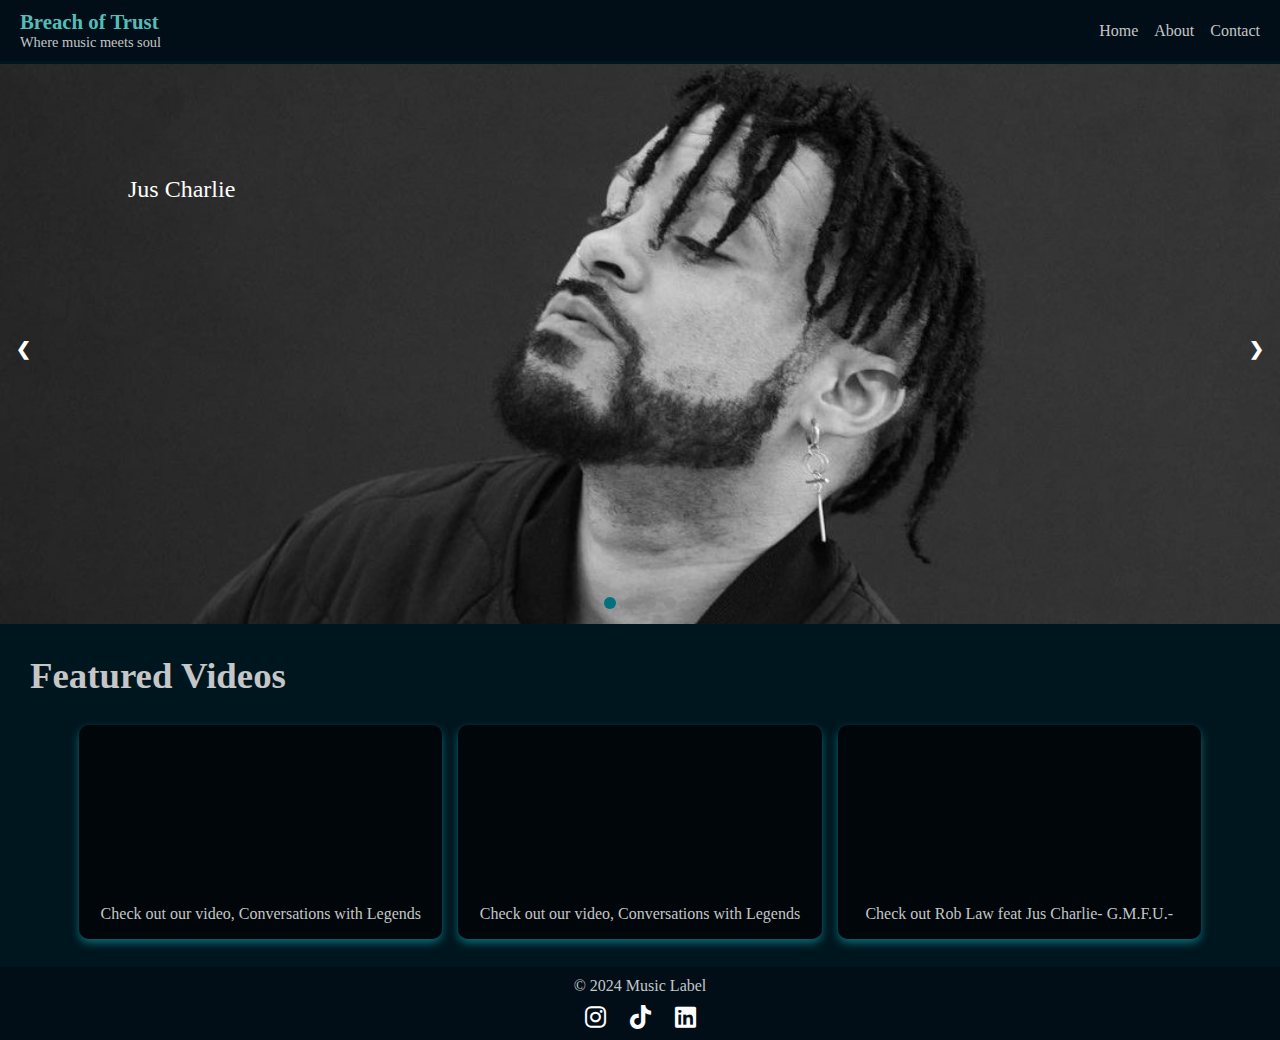
<file: index.html>
<!DOCTYPE html>
<html lang="en">
<head>
    <!-- Google tag (gtag.js) -->
<script async src="https://www.googletagmanager.com/gtag/js?id=G-582X00GKW4"></script>
<script>
  window.dataLayer = window.dataLayer || [];
  function gtag(){dataLayer.push(arguments);}
  gtag('js', new Date());

  gtag('config', 'G-582X00GKW4');
</script>
    <meta charset="UTF-8">
    <meta name="viewport" content="width=device-width, initial-scale=1.0">
    <title>Music Label - Home</title>
    <link rel="stylesheet" href="styles.css">
    <link rel="stylesheet" href="https://cdnjs.cloudflare.com/ajax/libs/font-awesome/6.1.1/css/all.min.css" integrity="sha512-KyZXEAg3QhqLMpG8r+Knujsl5+Gd5Gm2RW7f5e1F2nE2xYKD4G4Foz4A4lTp5PylVR6d/g3CmbVrFdlcp4Ol7Q==" crossorigin="anonymous" referrerpolicy="no-referrer" />
    <link href="fontawesome-free-6.5.2-web/fontawesome-free-6.5.2-web/css/fontawesome.css" rel="stylesheet" />
    <link href="fontawesome-free-6.5.2-web/fontawesome-free-6.5.2-web/css/brands.css" rel="stylesheet" />
    <link href="fontawesome-free-6.5.2-web/fontawesome-free-6.5.2-web/css/solid.css"rel="stylesheet" />
</head>
<body>

  <!--Solid Picture background-->  
   <!-- <img id="background-image" src="Dark-blue-Abstract.jpg" style="display:none;" alt="Background">
-->
    
<!-- Background Video remove comment to to play video back ground -->

      <!--  <video autoplay muted loop id="background-video">
            <source src="dark-wavy.mp4" type="video/mp4">
            Your browser does not support the video tag.
        </video> 
        --> 
        
        <nav>
            <div class="tagline-container">
                <h1>Breach of Trust</h1>
                <p>Where music meets soul</p>
            </div>
            <div class="nav-links">
                <a href="index.html">Home</a>
                <a href="about.html">About</a>
                <a href="contact.html">Contact</a>
            </div>
        </nav>
        <main>
            <div class="slideshow-container">
                <div class="mySlides fade">
                <a href="https://iamjuscharlie.com/">
                    <img src="charlie-instaCC.jpg" alt="Charles">
                </a>
                    <div class="slide-text">Jus Charlie</div>
                </div>
                <div class="mySlides fade">
                    <img src="charlie-insta2CC.jpg" alt="Charles">
                    <div class="slide-text">Jus Charlie</div>
                </div>
                <div class="mySlides fade">
                    <img src="charlie-instaCC.jpg" alt="Charles">
                    <div class="slide-text">Jus Charlie</div>
                </div>
                <div class="mySlides fade">
                    <img src="charlie-insta2CC.jpg" alt="Charles Duckworth">
                    <div class="slide-text">Jus Charlie</div>
                </div>
                <a class="prev" onclick="plusSlides(-1)">&#10094;</a>
                <a class="next" onclick="plusSlides(1)">&#10095;</a>
          
                <div class="dot-container">
                    <span class="dot" onclick="currentSlide(1)"></span>
                    <span class="dot" onclick="currentSlide(2)"></span>
                    <span class="dot" onclick="currentSlide(3)"></span>
                    <span class="dot" onclick="currentSlide(4)"></span>
                </div>
            </div>
           
            <div class="Featured">
                <p>Featured Videos</p>
            </div>
            
            <div class="video-container">
                <div class="video-box">
                    <iframe src="https://www.youtube.com/embed/qKKCGlbza5c?si=zJz3YPa00TJU2b2q" title="YouTube video player" frameborder="0" allow="accelerometer; autoplay; clipboard-write; encrypted-media; gyroscope; picture-in-picture; web-share" allowfullscreen></iframe>
                    <div class="video-description">
                        <p>Check out our video, Conversations with Legends</p>
                    </div>
                </div>
                <div class="video-box">
                    <iframe src="https://www.youtube.com/embed/qKKCGlbza5c?si=zJz3YPa00TJU2b2q" title="YouTube video player" frameborder="0" allow="accelerometer; autoplay; clipboard-write; encrypted-media; gyroscope; picture-in-picture; web-share" allowfullscreen></iframe>
                    <div class="video-description">
                        <p>Check out our video, Conversations with Legends</p>
                    </div>
                </div>
                <div class="video-box">
                    <iframe  src="https://www.youtube.com/embed/EAmNbZuCEag?si=1QzEjO1LTtlxtdz8" title="YouTube video player" frameborder="0" allow="accelerometer; autoplay; clipboard-write; encrypted-media; gyroscope; picture-in-picture; web-share" referrerpolicy="strict-origin-when-cross-origin" allowfullscreen></iframe>
                    <div class="video-description">
                        <p>Check out Rob Law feat Jus Charlie- G.M.F.U.-</p>
                    </div>
                </div>
            </div>
        </main>
    </div>
    <footer>
        <p>&copy; 2024 Music Label</p>
        <div class="social-icons">
            <a href="https://www.instagram.com/breachoftrust.ent/" target="_blank" class="fab fa-instagram" aria-hidden="true"></a>
            <a href="https://www.tiktok.com/@breachoftrust.ent?is_from_webapp=1&sender_device=pc" target="_blank" class="fab fa-tiktok" aria-hidden="true"></a>
            <a href="https://www.linkedin.com/company/breachoftrust/" target="_blank" class="fab fa-linkedin" aria-hidden="true"></a>
        </div>
    </footer>
    
    <script src="scripts.js"></script>
</body>
</html>
</file>
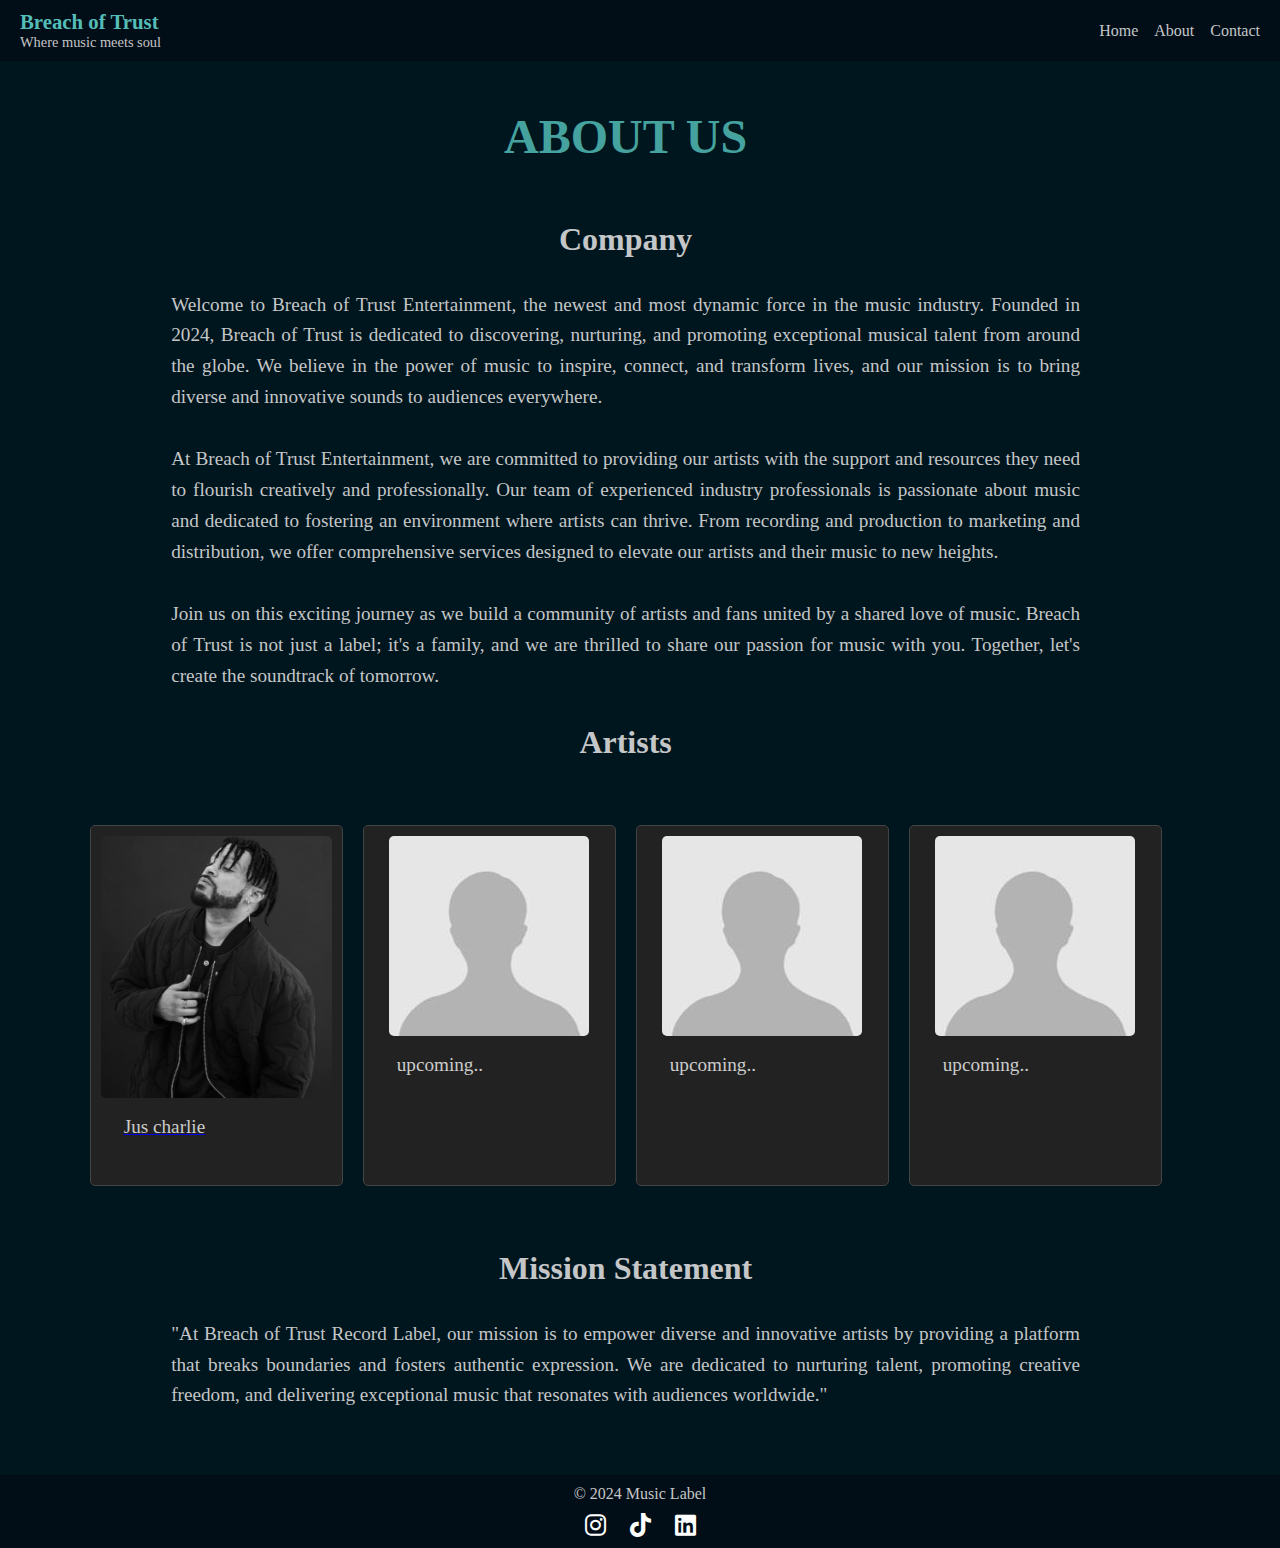
<file: about.html>
<!DOCTYPE html>
<html lang="en">
<head>
    <!-- Google tag (gtag.js) -->
<script async src="https://www.googletagmanager.com/gtag/js?id=G-582X00GKW4"></script>
<script>
  window.dataLayer = window.dataLayer || [];
  function gtag(){dataLayer.push(arguments);}
  gtag('js', new Date());

  gtag('config', 'G-582X00GKW4');
</script>
    <meta charset="UTF-8">
    <meta name="viewport" content="width=device-width, initial-scale=1.0">
    <title>Music Label - About</title>
    <link rel="stylesheet" href="styles.css">
    <link rel="stylesheet" href="https://cdnjs.cloudflare.com/ajax/libs/font-awesome/6.1.1/css/all.min.css" integrity="sha512-KyZXEAg3QhqLMpG8r+Knujsl5+Gd5Gm2RW7f5e1F2nE2xYKD4G4Foz4A4lTp5PylVR6d/g3CmbVrFdlcp4Ol7Q==" crossorigin="anonymous" referrerpolicy="no-referrer" />
    <link href="fontawesome-free-6.5.2-web/fontawesome-free-6.5.2-web/css/fontawesome.css" rel="stylesheet" />
    <link href="fontawesome-free-6.5.2-web/fontawesome-free-6.5.2-web/css/brands.css" rel="stylesheet" />
    <link href="fontawesome-free-6.5.2-web/fontawesome-free-6.5.2-web/css/solid.css" rel="stylesheet" />
</head>
<body>
    <nav>
        <div class="tagline-container">
            <h1>Breach of Trust</h1>
            <p>Where music meets soul</p>
        </div>
        <div class="nav-links">
            <a href="index.html">Home</a>
            <a href="about.html">About</a>
            <a href="contact.html">Contact</a>
        </div>
    </nav>
    <main class="about-main-content">
        <section class="about-section">
            <h1 class="about-header">ABOUT US</h1>
            <h2 class="about-header">Company</h2>
            <p>Welcome to Breach of Trust Entertainment, the newest and most dynamic force in the music industry. Founded in 2024, Breach of Trust is dedicated to discovering, nurturing, and promoting exceptional musical talent from around the globe. We believe in the power of music to inspire, connect, and transform lives, and our mission is to bring diverse and innovative sounds to audiences everywhere.</p>
            <p>At Breach of Trust Entertainment, we are committed to providing our artists with the support and resources they need to flourish creatively and professionally. Our team of experienced industry professionals is passionate about music and dedicated to fostering an environment where artists can thrive. From recording and production to marketing and distribution, we offer comprehensive services designed to elevate our artists and their music to new heights.</p>
            <p>Join us on this exciting journey as we build a community of artists and fans united by a shared love of music. Breach of Trust is not just a label; it's a family, and we are thrilled to share our passion for music with you. Together, let's create the soundtrack of tomorrow.</p>
        </section>

        <section class="about-section">
            <h2 class="about-header">Artists</h2>
            <div class="artists-grid">
                <div class="artist">
                    <a href="https://iamjuscharlie.com/">
                        <img src="charlie-instaCC.jpg" alt="Charles">
                        <p>Jus charlie</p>
                    </a>
                </div>
                <div class="artist">
                    <img src="blank-avatar.jpg" alt="Artist 2">
                    <p>upcoming..</p>
                </div>
                <div class="artist">
                    <img src="blank-avatar.jpg" alt="Artist 3">
                    <p>upcoming..</p>
                </div>
                <div class="artist">
                    <img src="blank-avatar.jpg" alt="Artist 4">
                    <p>upcoming..</p>
                </div>
                <!-- Add more artist blocks as needed -->
            </div>
        </section>

        <section class="about-section">
            <h2 class="about-header">Mission Statement</h2>
            <p>"At Breach of Trust Record Label, our mission is to empower diverse and innovative artists by providing a platform that breaks boundaries and fosters authentic expression. We are dedicated to nurturing talent, promoting creative freedom, and delivering exceptional music that resonates with audiences worldwide."</p>
        </section>
    </main>
    <footer>
        <p>&copy; 2024 Music Label</p>
        <div class="social-icons">
            <a href="https://www.instagram.com/breachoftrust.ent/" target="_blank" class="fab fa-instagram" aria-hidden="true"></a>
            <a href="https://www.tiktok.com/@breachoftrust.ent?is_from_webapp=1&sender_device=pc" target="_blank" class="fab fa-tiktok" aria-hidden="true"></a>
            <a href="https://www.linkedin.com/company/breachoftrust/" target="_blank" class="fab fa-linkedin" aria-hidden="true"></a>
        </div>
    </footer>
</body>
</html>
</file>
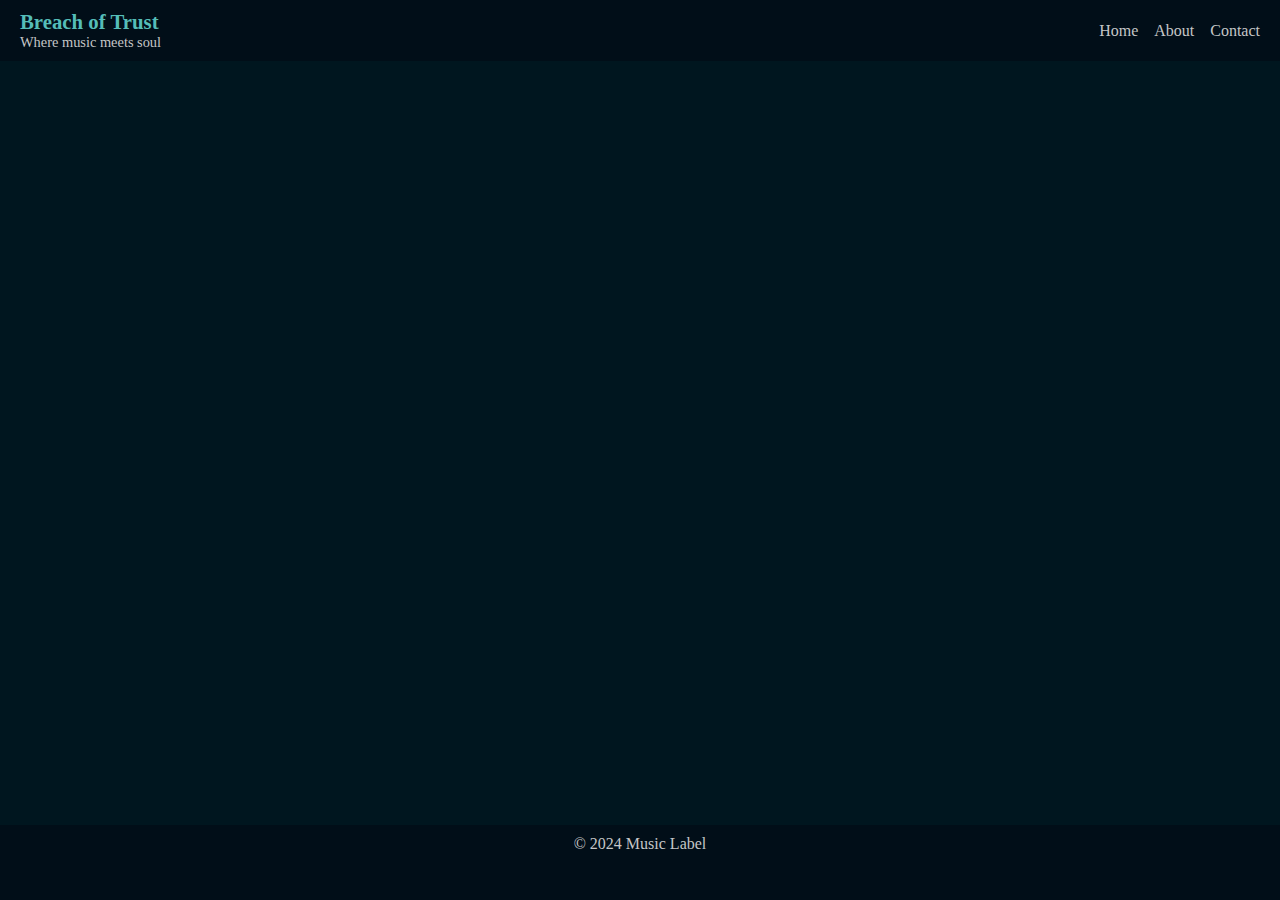
<file: contact.html>
<!DOCTYPE html>
<html lang="en">
<head>
    <!-- Google tag (gtag.js) -->
<script async src="https://www.googletagmanager.com/gtag/js?id=G-582X00GKW4"></script>
<script>
  window.dataLayer = window.dataLayer || [];
  function gtag(){dataLayer.push(arguments);}
  gtag('js', new Date());

  gtag('config', 'G-582X00GKW4');
</script>
    <meta charset="UTF-8">
    <meta name="viewport" content="width=device-width, initial-scale=1.0">
    <title>Contact Us - Music Label</title>
    <link rel="stylesheet" href="styles.css">
    <link rel="stylesheet" href="https://cdnjs.cloudflare.com/ajax/libs/font-awesome/6.1.1/css/all.min.css" integrity="sha512-KyZXEAg3QhqLMpG8r+Knujsl5+Gd5Gm2RW7f5e1F2nE2xYKD4G4Foz4A4lTp5PylVR6d/g3CmbVrFdlcp4Ol7Q==" crossorigin="anonymous" referrerpolicy="no-referrer" />
</head>
<body>
    <nav id="nav-bar">
        <div class="tagline-container">
            <h1>Breach of Trust</h1>
            <p>Where music meets soul</p>
        </div>
        <div class="nav-links">
            <a href="index.html">Home</a>
            <a href="about.html">About</a>
            <a href="contact.html">Contact</a>
        </div>
    </nav>
    <main>
        <div class="center-wrapper">
            <div class="contact-info">
                <h2>LET'S CHAT</h2>
                <div class="email-box">
                    <i class="fa-solid fa-envelope"></i>
                    <a href="mailto:contact@musiclabel.com">breachoftrust.label@gmail.com</a>
                </div>
                <div class="email-box">
                    <i class="fa-solid fa-phone"></i>
                    <a href="tel:+18186109147">+1 818 610 9147</a>
                </div>
                <div class="email-box">
                    <i class="fa-solid fa-map-marker-alt"></i>
                    <a href="https://www.google.com/maps/place/California,+USA/@37.2691675,-119.306607,6z/data=!3m1!4b1!4m6!3m5!1s0x808fb9fe5f285e3d:0x8b5109a227086f55!8m2!3d36.778261!4d-119.4179324!16zL20vMDFuN3E?entry=ttu" target="_blank">California, USA</a>
                </div>
            </div>
            <div class="contact-form">
                <form id="contact-form" action="https://formsubmit.co/breachoftrust.label@gmail.com" method="POST">
                    <h2>Send us a Message</h2>
                    <input type="text" id="name" name="name" placeholder="Name" required>
                    <input type="email" id="email" name="email" placeholder="Email" required>
                    <textarea id="message" name="message" rows="4" placeholder="Message" required></textarea>
                    <button type="submit">Submit</button>
                </form>
            </div>
        </div>
    </main>
    <footer>
        <p>&copy; 2024 Music Label</p>
        <div class="social-icons">
            <a href="https://www.instagram.com/breachoftrust.ent/" target="_blank" class="fab fa-instagram" aria-hidden="true"></a>
            <a href="https://www.tiktok.com/@breachoftrust.ent?is_from_webapp=1&sender_device=pc" target="_blank" class="fab fa-tiktok" aria-hidden="true"></a>
            <a href="https://www.linkedin.com/company/breachoftrust/" target="_blank" class="fab fa-linkedin" aria-hidden="true"></a>
        </div>
    </footer>
    <script src="https://cdn.emailjs.com/dist/email.min.js"></script>
    <script src="scripts.js"></script>
</body>
</html>
</file>
<file: styles.css>
/*---------------General-----------------------*/

* {
    margin: 0;
    padding: 0;
    box-sizing: border-box;
}

body {
    font-family: "times new roman", sans-serif;
    background-color: #00161f;
    position: relative; /* Required for absolute positioning of the footer */
    min-height: 100vh; /* Ensure the body takes up at least the full height of the viewport */
    display: flex;
    flex-direction: column;
}

.logo-container {
    display: flex;
    align-items: center;
}

.logo-image {
    height: 70px; /* Adjust the height as needed */
    width: 100px; /* Allow the width to adjust automatically based on the height */
    object-fit: cover; /* Scale the image as large as possible while maintaining aspect ratio */
    margin-right: 30px; /* Add margin for spacing */
}

* {
    margin: 0;
    padding: 0;
    box-sizing: border-box;
}



/* Navbar styles */
/* Navbar styles */
/* Navbar styles */
nav {
    position: fixed;
    top: 0;
    left: 0;
    width: 100%;
    z-index: 1000;
    background-color: rgb(1, 14, 24);
    color: #fff;
    padding: 10px 20px;
    display: flex;
    justify-content: space-between;
    align-items: center;
    overflow: hidden; /* Prevents content overflow */
}

.nav-links {
    display: flex;
    justify-content: flex-end;
    align-items: center;
    gap: 1em;
}

nav a {
    text-decoration: none;
    color: #c5c6c7;
    font-family: "Times New Roman", sans-serif;
    font-size: 100%;
    position: relative;
    z-index: 1;
    white-space: nowrap; /* Prevent wrapping */
}

nav a::after {
    content: '';
    position: absolute;
    width: 0;
    height: 2px;
    bottom: -5px;
    left: 50%;
    background-color: #66fcf1;
    transition: width 0.3s ease;
    transform: translateX(-50%);
}

nav a:hover::after {
    width: 100%;
}

.tagline-container {
    display: flex;
    flex-direction: column;
    align-items: flex-start;
    white-space: nowrap; /* Prevent wrapping */
}

.tagline-container h1 {
    margin: 0;
    font-size: 130%;
    color: #55bdb8;
}

.tagline-container p {
    margin: 0;
    font-size: 90%;
    color: #c5c6c7;
}

/* Media Queries for smaller screens */
@media (max-width: 768px) {
    nav {
        padding: 10px;
    }

    nav a {
        margin-left: 1em;
        font-size: 90%;
    }

    .tagline-container h1 {
        font-size: 120%;
    }

    .tagline-container p {
        font-size: 80%;
    }
}

@media (max-width: 480px) {
    nav {
        padding: 5px;
        flex-direction: row;
        justify-content: space-between;
    }

    .tagline-container {
        display: flex;
        flex-direction: row;
        align-items: center;
        justify-content: space-between;
        flex-grow: 1;
    }

    .tagline-container h1 {
        font-size: 110%;
    }

    .tagline-container p {
        font-size: 70%;
        display: none; /* Hide the tagline on very small screens to save space */
    }

    nav a {
        font-size: 80%;
        margin-left: 0.5em;
    }
}



main {
    padding: 0;
    background-color: rgba(0, 0, 0, 0); 
    
    /*margin: 20px auto;
    max-width: 800px;
    box-shadow: 0 0 10px rgba(0, 0, 0, 0.1);
    position: relative;
    z-index: 1; /* Ensure the main content is above the video */
    
}
/*---------------Background----------------*/
#background-video {
    position: fixed;
    top: 0;
    left: 0;
    width: 100%;
    height: 100%;
    object-fit: cover;
    z-index: -1; /* Send the video behind the content */
}

/*------------------------Footer---------------*/

footer {
    background-color: rgb(1, 14, 24); /* Semi-transparent background */
    color: #c5c6c7;
    padding: 10px 20px;
    text-align: center;
    position: relative;
    margin-top: auto;
    bottom: 0;
    width: 100%;
    z-index: 1; /* Ensure the footer is above the video */
}

.social-icons {
    margin-top: 10px;
}

.social-icons a {
    color: #ffffff;
    font-size: 24px;
    margin: 0 10px;
    text-decoration: none;
    transition: color 0.3s ease;
}

.social-icons a:hover {
    color: #12d9f3;
}





/*------------------------------Home Page---------------------*/


/* Slideshow styles */
/* Slideshow container styles */
.slideshow-container {
    width: 100%;
    max-height: 560px;
    position: relative;
    margin-top: 64px; /* Remove top margin to align with navbar */
    padding: 0;
    overflow: hidden;
    
}


.slideshow-container img {
    width: 100%;
    height: 100%; 
    object-fit: cover; /* Ensure images cover entire container */
    object-position: center bottom;
}

.slide-text {
    position: absolute;
    top: 20%;
    left: 10%;
    color: #ffffff;
    background-color: rgba(0, 0, 0, 0);
    font-size: 150%;
    font-family: 'Times New Roman', Times, serif;
    padding: 0;
    border-radius: 5px;
}

/* Adjustments for smaller screens */
@media (max-width: 768px) {
    .slideshow-container img {
        height: auto;
        max-height: 500px; /* Adjust height for smaller screens */
        object-fit: cover; /* Maintain aspect ratio and cover the container */
        object-position: center top; 
    }
}

.mySlides {
    display: none;
}


.fade {
    -webkit-animation-name: fade;
    -webkit-animation-duration: 1.5s;
    animation-name: fade;
    animation-duration: 1.5s;
}

@-webkit-keyframes fade {
    from {opacity: .4}
    to {opacity: 1}
}

@keyframes fade {
    from {opacity: .4}
    to {opacity: 1}
}

/* Next & previous buttons */
.prev, .next {
    cursor: pointer;
    position: absolute;
    top: 50%;
    width: auto;
    padding: 16px;
    margin-top: -22px;
    color: white;
    font-weight: bold;
    font-size: 18px;
    transition: 0.6s ease;
    border-radius: 0 3px 3px 0;
}

/* Position the "next button" to the right */
.next {
    right: 0;
    border-radius: 3px 0 0 3px;
}

/* On hover, add a black background color with a little bit see-through */
.prev:hover, .next:hover {
    background-color: rgba(0, 74, 83, 0.8);
}

/* Position the dots */
.dot-container {
    position: absolute;
    bottom: 10px; /* Adjust to place the dots a bit higher or lower */
    width: 100%;
    text-align: center;
    padding: 1px 0; /* Adjust padding if needed */
}

/* Style the dots */
.dot {
    cursor: pointer;
    height: 12px;
    width: 12px;
    margin: 0 2px;
    background-color: rgba(134, 134, 134, 0.616);
    border-radius: 50%;
    display: inline-block;
    transition: background-color 0.6s ease;
}

/* Style the active dot */
.active, .dot:hover {
    background-color: #007180;
}

/*-----------------------Header for Embedded Videos--------------*/
.Featured {
    font-size: 230%;
    font-family: 'Times New Roman', Times, serif;
    color:#c5c6c7;
    margin-left: 30px;
    margin-bottom: 20px;
    margin-top: 30px;
    font-weight: bold;
}

/*----------------------------Embedded Videos--------------------*/
.video-container {
    display: flex;
    justify-content: center; /* Center the videos */
    align-items: flex-start;
    margin-bottom: 20px;
    padding: 0 0.5rem; /* Reduce the horizontal padding */
    flex-wrap: wrap; /* Ensure flex items wrap to new line if needed */
}

.video-box {
    background-color: rgba(0, 0, 0, 0.7);
    border-radius: 10px;
    box-shadow: 0 4px 8px rgb(9, 105, 117);
    overflow: hidden;
    margin: 0.5rem; /* Reduce the margin around each video box */
    width: calc(30% - 1rem); /* Reduce the width of each video box */
    max-width: 100%; /* Prevents exceeding parent container width */
    animation: float 2s ease-in-out infinite;
    z-index: 2; /* Ensure video boxes are above footer */
}

.video-box iframe {
    width: 100%;
    height: 160px; /* Reduce height as needed */
}

.video-description {
    padding: 1rem;
    text-align: center;
    color: #c5c6c7;
}

@keyframes float {
    0%, 100% {
        transform: translateY(0);
    }
    50% {
        transform: translateY(-10px);
    }
}

/* Media queries */
@media (max-width: 1024px) {
    .video-box {
        width: calc(45% - 1rem); /* Adjust width calculation for medium screens */
        margin: 0.5rem;
    }

    .video-box iframe {
        height: 150px; /* Adjust height for medium screens */
    }
}

@media (max-width: 768px) {
    .video-box {
        width: calc(45% - 1rem); /* Adjust width calculation for smaller screens */
        margin: 0.5rem;
    }

    .video-box iframe {
        height: 150px; /* Adjust height for smaller screens */
    }
}

@media (max-width: 480px) {
    .video-box {
        width: calc(100% - 1rem); /* One video per row on very small screens */
        margin: 0.5rem;
    }

    .video-box iframe {
        height: 150px;
    }
}



/*-------------------------About-------------------------*/

/* Main content styles */
.about-main-content {
    padding: 2rem;
    max-width: 1200px;
    margin-top: 6%;
    align-content: center;
    margin-left: 2%;
    margin-right: 2%;
}

/* About section styles */
.about-section {
    margin-bottom: 2rem;
}

/* Section headers in cyan */
h1.about-header {
    font-size: 300%;
    margin-bottom: 5%;
    text-align: center;
    color:#45a29e;
}

h2.about-header {
    font-size: 2rem;
    margin-bottom: 2rem;
    text-align: center;
    color: #c5c6c7;
}

/* General paragraph styles */
/* General paragraph styles */
.about-section p {
    font-size: 1.2rem;
    line-height: 1.6;
    margin-bottom: 2rem;
    margin-left: auto;
    margin-right: auto;
    text-align: justify;
    color: #c5c6c7;
    padding: 0 10%; /* Adjust padding for better spacing on smaller screens */
}

/* Media Queries for smaller screens */
@media (max-width: 768px) {
    .about-section p {
        font-size: 1rem; /* Slightly reduce font size */
        padding: 0 5%; /* Adjust padding for better spacing on smaller screens */
    }

    .about-section {
        margin-bottom: 1rem; /* Adjust margin for smaller screens */
    }

    h1.about-header, h2.about-header {
        font-size: 1.8rem; /* Adjust font size for smaller screens */
        margin-bottom: 1rem; /* Adjust margin for smaller screens */
    }

    .about-main-content {
        padding: 1rem; /* Adjust padding for smaller screens */
        margin-left: 5%;
        margin-right: 5%;
        margin-top: 90px;
    }
}

@media (max-width: 480px) {
    .about-section p {
        font-size: 0.9rem; /* Slightly reduce font size */
        padding: 0 3%; /* Adjust padding for better spacing on smaller screens */
    }

    h1.about-header, h2.about-header {
        font-size: 1.5rem; /* Adjust font size for smaller screens */
        margin-bottom: 1.5rem; /* Adjust margin for smaller screens */
    }

    .about-main-content {
        padding: 0.5rem; /* Adjust padding for smaller screens */
        margin-left: 3%;
        margin-right: 3%;
        margin-top: 100px;
    }
}


/* Artists section grid layout */
.artists-grid {
    display: grid;
    grid-template-columns: repeat(auto-fill, minmax(200px, 1fr));
    gap: 20px;
    padding: 2rem;
}

/* Individual artist styles */
.artist {
    text-align: center;
    border: 1px solid #444;
    padding: 10px;
    border-radius: 5px;
    background-color: #222;
}

.artist img {
    max-width: 100%;
    height: auto;
    border-radius: 5px;
}

.artist p {
    margin-top: 10px;
    color: #ccc;
}


h1 {
    color: #0ff;
}



/*-----------------------------Contact--------------------*/
.center-wrapper {
    display: flex;
    justify-content: space-between;
    align-items: flex-start;
    padding: 20px;
    margin-top: 60px; /* Ensure there is sufficient margin from the nav */
    flex-wrap: wrap; /* Wrap content on smaller screens */
}

 .contact-form {
    width: 48%; /* Adjust width for better spacing */
    margin-top: 40px;
    margin-right: 90px;
    background-color: rgba(2, 36, 44, 0);
    padding: 2em;
    border-radius: 10px;
    box-shadow: 0 2px 10px rgba(0, 1, 2, 0);
    opacity: 0;
    transform: translateY(20px);
    animation: floatUp 0.8s forwards;
}

.contact-info{
    margin-top: 40px;
    margin-left: 110px;
    width: 30% ;
    background-color: rgba(2, 36, 44, 0);
    padding: 2em;
    border-radius: 10px;
    box-shadow: 0 2px 10px rgba(0, 1, 2, 0);
    opacity: 0;
    transform: translateY(20px);
    animation: floatUp 0.8s forwards;
}


.contact-info h2, .contact-form h2 {
    color: #c5c6c7;
    margin-bottom: 20px;
}

.email-box {
    display: flex;
    align-items: center;
    margin-top: 20px;
    
}

.email-box i {
    color: #66fcf1;
    margin-right: 10px;
  
}

.email-box a {
    color: #66fcf1;
    text-decoration: none;
 
}

.email-box a:hover {
    text-decoration: underline;
}

.contact-form input, .contact-form textarea {
    width: 100%;
    padding: 0.5em;
    margin-bottom: 1em;
    background-color: transparent;
    border: none;
    border-bottom: 1px solid #c5c6c7;
    color: #c5c6c7;
    outline: none;
}

.contact-form input::placeholder, .contact-form textarea::placeholder {
    color: #c5c6c7;
}

.contact-form button {
    background-color: #66fcf1;
    color: #00161f;
    border: none;
    padding: 0.5em 2em;
    border-radius: 5px;
    cursor: pointer;
    transition: background-color 0.3s ease;
}

.contact-form button:hover {
    background-color: #45a29e;
}

@keyframes floatUp {
    to {
        opacity: 1;
        transform: translateY(0);
    }
}

@media (max-width: 768px) {
    .center-wrapper {
        flex-direction: column;
    }

    .contact-info, .contact-form {
        width: 100%; /* Full width on smaller screens */
        margin-bottom: 20px; /* Add margin between sections */
        margin: auto;
    }

    
}

@media (max-width: 400px) {
    nav {
        flex-direction: column;
        align-items: flex-start;
    }

    nav a {
        margin-left: 0;
        margin-bottom: 0.5em;
    }

    .tagline-container {
        text-align: center;
        width: 100%;
    }
}
</file>
<file: fontawesome-free-6.5.2-web/fontawesome-free-6.5.2-web/css/brands.css>
/*!
 * Font Awesome Free 6.5.2 by @fontawesome - https://fontawesome.com
 * License - https://fontawesome.com/license/free (Icons: CC BY 4.0, Fonts: SIL OFL 1.1, Code: MIT License)
 * Copyright 2024 Fonticons, Inc.
 */
:root, :host {
  --fa-style-family-brands: 'Font Awesome 6 Brands';
  --fa-font-brands: normal 400 1em/1 'Font Awesome 6 Brands'; }

@font-face {
  font-family: 'Font Awesome 6 Brands';
  font-style: normal;
  font-weight: 400;
  font-display: block;
  src: url("../webfonts/fa-brands-400.woff2") format("woff2"), url("../webfonts/fa-brands-400.ttf") format("truetype"); }

.fab,
.fa-brands {
  font-weight: 400; }

.fa-monero:before {
  content: "\f3d0"; }

.fa-hooli:before {
  content: "\f427"; }

.fa-yelp:before {
  content: "\f1e9"; }

.fa-cc-visa:before {
  content: "\f1f0"; }

.fa-lastfm:before {
  content: "\f202"; }

.fa-shopware:before {
  content: "\f5b5"; }

.fa-creative-commons-nc:before {
  content: "\f4e8"; }

.fa-aws:before {
  content: "\f375"; }

.fa-redhat:before {
  content: "\f7bc"; }

.fa-yoast:before {
  content: "\f2b1"; }

.fa-cloudflare:before {
  content: "\e07d"; }

.fa-ups:before {
  content: "\f7e0"; }

.fa-pixiv:before {
  content: "\e640"; }

.fa-wpexplorer:before {
  content: "\f2de"; }

.fa-dyalog:before {
  content: "\f399"; }

.fa-bity:before {
  content: "\f37a"; }

.fa-stackpath:before {
  content: "\f842"; }

.fa-buysellads:before {
  content: "\f20d"; }

.fa-first-order:before {
  content: "\f2b0"; }

.fa-modx:before {
  content: "\f285"; }

.fa-guilded:before {
  content: "\e07e"; }

.fa-vnv:before {
  content: "\f40b"; }

.fa-square-js:before {
  content: "\f3b9"; }

.fa-js-square:before {
  content: "\f3b9"; }

.fa-microsoft:before {
  content: "\f3ca"; }

.fa-qq:before {
  content: "\f1d6"; }

.fa-orcid:before {
  content: "\f8d2"; }

.fa-java:before {
  content: "\f4e4"; }

.fa-invision:before {
  content: "\f7b0"; }

.fa-creative-commons-pd-alt:before {
  content: "\f4ed"; }

.fa-centercode:before {
  content: "\f380"; }

.fa-glide-g:before {
  content: "\f2a6"; }

.fa-drupal:before {
  content: "\f1a9"; }

.fa-jxl:before {
  content: "\e67b"; }

.fa-hire-a-helper:before {
  content: "\f3b0"; }

.fa-creative-commons-by:before {
  content: "\f4e7"; }

.fa-unity:before {
  content: "\e049"; }

.fa-whmcs:before {
  content: "\f40d"; }

.fa-rocketchat:before {
  content: "\f3e8"; }

.fa-vk:before {
  content: "\f189"; }

.fa-untappd:before {
  content: "\f405"; }

.fa-mailchimp:before {
  content: "\f59e"; }

.fa-css3-alt:before {
  content: "\f38b"; }

.fa-square-reddit:before {
  content: "\f1a2"; }

.fa-reddit-square:before {
  content: "\f1a2"; }

.fa-vimeo-v:before {
  content: "\f27d"; }

.fa-contao:before {
  content: "\f26d"; }

.fa-square-font-awesome:before {
  content: "\e5ad"; }

.fa-deskpro:before {
  content: "\f38f"; }

.fa-brave:before {
  content: "\e63c"; }

.fa-sistrix:before {
  content: "\f3ee"; }

.fa-square-instagram:before {
  content: "\e055"; }

.fa-instagram-square:before {
  content: "\e055"; }

.fa-battle-net:before {
  content: "\f835"; }

.fa-the-red-yeti:before {
  content: "\f69d"; }

.fa-square-hacker-news:before {
  content: "\f3af"; }

.fa-hacker-news-square:before {
  content: "\f3af"; }

.fa-edge:before {
  content: "\f282"; }

.fa-threads:before {
  content: "\e618"; }

.fa-napster:before {
  content: "\f3d2"; }

.fa-square-snapchat:before {
  content: "\f2ad"; }

.fa-snapchat-square:before {
  content: "\f2ad"; }

.fa-google-plus-g:before {
  content: "\f0d5"; }

.fa-artstation:before {
  content: "\f77a"; }

.fa-markdown:before {
  content: "\f60f"; }

.fa-sourcetree:before {
  content: "\f7d3"; }

.fa-google-plus:before {
  content: "\f2b3"; }

.fa-diaspora:before {
  content: "\f791"; }

.fa-foursquare:before {
  content: "\f180"; }

.fa-stack-overflow:before {
  content: "\f16c"; }

.fa-github-alt:before {
  content: "\f113"; }

.fa-phoenix-squadron:before {
  content: "\f511"; }

.fa-pagelines:before {
  content: "\f18c"; }

.fa-algolia:before {
  content: "\f36c"; }

.fa-red-river:before {
  content: "\f3e3"; }

.fa-creative-commons-sa:before {
  content: "\f4ef"; }

.fa-safari:before {
  content: "\f267"; }

.fa-google:before {
  content: "\f1a0"; }

.fa-square-font-awesome-stroke:before {
  content: "\f35c"; }

.fa-font-awesome-alt:before {
  content: "\f35c"; }

.fa-atlassian:before {
  content: "\f77b"; }

.fa-linkedin-in:before {
  content: "\f0e1"; }

.fa-digital-ocean:before {
  content: "\f391"; }

.fa-nimblr:before {
  content: "\f5a8"; }

.fa-chromecast:before {
  content: "\f838"; }

.fa-evernote:before {
  content: "\f839"; }

.fa-hacker-news:before {
  content: "\f1d4"; }

.fa-creative-commons-sampling:before {
  content: "\f4f0"; }

.fa-adversal:before {
  content: "\f36a"; }

.fa-creative-commons:before {
  content: "\f25e"; }

.fa-watchman-monitoring:before {
  content: "\e087"; }

.fa-fonticons:before {
  content: "\f280"; }

.fa-weixin:before {
  content: "\f1d7"; }

.fa-shirtsinbulk:before {
  content: "\f214"; }

.fa-codepen:before {
  content: "\f1cb"; }

.fa-git-alt:before {
  content: "\f841"; }

.fa-lyft:before {
  content: "\f3c3"; }

.fa-rev:before {
  content: "\f5b2"; }

.fa-windows:before {
  content: "\f17a"; }

.fa-wizards-of-the-coast:before {
  content: "\f730"; }

.fa-square-viadeo:before {
  content: "\f2aa"; }

.fa-viadeo-square:before {
  content: "\f2aa"; }

.fa-meetup:before {
  content: "\f2e0"; }

.fa-centos:before {
  content: "\f789"; }

.fa-adn:before {
  content: "\f170"; }

.fa-cloudsmith:before {
  content: "\f384"; }

.fa-opensuse:before {
  content: "\e62b"; }

.fa-pied-piper-alt:before {
  content: "\f1a8"; }

.fa-square-dribbble:before {
  content: "\f397"; }

.fa-dribbble-square:before {
  content: "\f397"; }

.fa-codiepie:before {
  content: "\f284"; }

.fa-node:before {
  content: "\f419"; }

.fa-mix:before {
  content: "\f3cb"; }

.fa-steam:before {
  content: "\f1b6"; }

.fa-cc-apple-pay:before {
  content: "\f416"; }

.fa-scribd:before {
  content: "\f28a"; }

.fa-debian:before {
  content: "\e60b"; }

.fa-openid:before {
  content: "\f19b"; }

.fa-instalod:before {
  content: "\e081"; }

.fa-expeditedssl:before {
  content: "\f23e"; }

.fa-sellcast:before {
  content: "\f2da"; }

.fa-square-twitter:before {
  content: "\f081"; }

.fa-twitter-square:before {
  content: "\f081"; }

.fa-r-project:before {
  content: "\f4f7"; }

.fa-delicious:before {
  content: "\f1a5"; }

.fa-freebsd:before {
  content: "\f3a4"; }

.fa-vuejs:before {
  content: "\f41f"; }

.fa-accusoft:before {
  content: "\f369"; }

.fa-ioxhost:before {
  content: "\f208"; }

.fa-fonticons-fi:before {
  content: "\f3a2"; }

.fa-app-store:before {
  content: "\f36f"; }

.fa-cc-mastercard:before {
  content: "\f1f1"; }

.fa-itunes-note:before {
  content: "\f3b5"; }

.fa-golang:before {
  content: "\e40f"; }

.fa-kickstarter:before {
  content: "\f3bb"; }

.fa-square-kickstarter:before {
  content: "\f3bb"; }

.fa-grav:before {
  content: "\f2d6"; }

.fa-weibo:before {
  content: "\f18a"; }

.fa-uncharted:before {
  content: "\e084"; }

.fa-firstdraft:before {
  content: "\f3a1"; }

.fa-square-youtube:before {
  content: "\f431"; }

.fa-youtube-square:before {
  content: "\f431"; }

.fa-wikipedia-w:before {
  content: "\f266"; }

.fa-wpressr:before {
  content: "\f3e4"; }

.fa-rendact:before {
  content: "\f3e4"; }

.fa-angellist:before {
  content: "\f209"; }

.fa-galactic-republic:before {
  content: "\f50c"; }

.fa-nfc-directional:before {
  content: "\e530"; }

.fa-skype:before {
  content: "\f17e"; }

.fa-joget:before {
  content: "\f3b7"; }

.fa-fedora:before {
  content: "\f798"; }

.fa-stripe-s:before {
  content: "\f42a"; }

.fa-meta:before {
  content: "\e49b"; }

.fa-laravel:before {
  content: "\f3bd"; }

.fa-hotjar:before {
  content: "\f3b1"; }

.fa-bluetooth-b:before {
  content: "\f294"; }

.fa-square-letterboxd:before {
  content: "\e62e"; }

.fa-sticker-mule:before {
  content: "\f3f7"; }

.fa-creative-commons-zero:before {
  content: "\f4f3"; }

.fa-hips:before {
  content: "\f452"; }

.fa-behance:before {
  content: "\f1b4"; }

.fa-reddit:before {
  content: "\f1a1"; }

.fa-discord:before {
  content: "\f392"; }

.fa-chrome:before {
  content: "\f268"; }

.fa-app-store-ios:before {
  content: "\f370"; }

.fa-cc-discover:before {
  content: "\f1f2"; }

.fa-wpbeginner:before {
  content: "\f297"; }

.fa-confluence:before {
  content: "\f78d"; }

.fa-shoelace:before {
  content: "\e60c"; }

.fa-mdb:before {
  content: "\f8ca"; }

.fa-dochub:before {
  content: "\f394"; }

.fa-accessible-icon:before {
  content: "\f368"; }

.fa-ebay:before {
  content: "\f4f4"; }

.fa-amazon:before {
  content: "\f270"; }

.fa-unsplash:before {
  content: "\e07c"; }

.fa-yarn:before {
  content: "\f7e3"; }

.fa-square-steam:before {
  content: "\f1b7"; }

.fa-steam-square:before {
  content: "\f1b7"; }

.fa-500px:before {
  content: "\f26e"; }

.fa-square-vimeo:before {
  content: "\f194"; }

.fa-vimeo-square:before {
  content: "\f194"; }

.fa-asymmetrik:before {
  content: "\f372"; }

.fa-font-awesome:before {
  content: "\f2b4"; }

.fa-font-awesome-flag:before {
  content: "\f2b4"; }

.fa-font-awesome-logo-full:before {
  content: "\f2b4"; }

.fa-gratipay:before {
  content: "\f184"; }

.fa-apple:before {
  content: "\f179"; }

.fa-hive:before {
  content: "\e07f"; }

.fa-gitkraken:before {
  content: "\f3a6"; }

.fa-keybase:before {
  content: "\f4f5"; }

.fa-apple-pay:before {
  content: "\f415"; }

.fa-padlet:before {
  content: "\e4a0"; }

.fa-amazon-pay:before {
  content: "\f42c"; }

.fa-square-github:before {
  content: "\f092"; }

.fa-github-square:before {
  content: "\f092"; }

.fa-stumbleupon:before {
  content: "\f1a4"; }

.fa-fedex:before {
  content: "\f797"; }

.fa-phoenix-framework:before {
  content: "\f3dc"; }

.fa-shopify:before {
  content: "\e057"; }

.fa-neos:before {
  content: "\f612"; }

.fa-square-threads:before {
  content: "\e619"; }

.fa-hackerrank:before {
  content: "\f5f7"; }

.fa-researchgate:before {
  content: "\f4f8"; }

.fa-swift:before {
  content: "\f8e1"; }

.fa-angular:before {
  content: "\f420"; }

.fa-speakap:before {
  content: "\f3f3"; }

.fa-angrycreative:before {
  content: "\f36e"; }

.fa-y-combinator:before {
  content: "\f23b"; }

.fa-empire:before {
  content: "\f1d1"; }

.fa-envira:before {
  content: "\f299"; }

.fa-google-scholar:before {
  content: "\e63b"; }

.fa-square-gitlab:before {
  content: "\e5ae"; }

.fa-gitlab-square:before {
  content: "\e5ae"; }

.fa-studiovinari:before {
  content: "\f3f8"; }

.fa-pied-piper:before {
  content: "\f2ae"; }

.fa-wordpress:before {
  content: "\f19a"; }

.fa-product-hunt:before {
  content: "\f288"; }

.fa-firefox:before {
  content: "\f269"; }

.fa-linode:before {
  content: "\f2b8"; }

.fa-goodreads:before {
  content: "\f3a8"; }

.fa-square-odnoklassniki:before {
  content: "\f264"; }

.fa-odnoklassniki-square:before {
  content: "\f264"; }

.fa-jsfiddle:before {
  content: "\f1cc"; }

.fa-sith:before {
  content: "\f512"; }

.fa-themeisle:before {
  content: "\f2b2"; }

.fa-page4:before {
  content: "\f3d7"; }

.fa-hashnode:before {
  content: "\e499"; }

.fa-react:before {
  content: "\f41b"; }

.fa-cc-paypal:before {
  content: "\f1f4"; }

.fa-squarespace:before {
  content: "\f5be"; }

.fa-cc-stripe:before {
  content: "\f1f5"; }

.fa-creative-commons-share:before {
  content: "\f4f2"; }

.fa-bitcoin:before {
  content: "\f379"; }

.fa-keycdn:before {
  content: "\f3ba"; }

.fa-opera:before {
  content: "\f26a"; }

.fa-itch-io:before {
  content: "\f83a"; }

.fa-umbraco:before {
  content: "\f8e8"; }

.fa-galactic-senate:before {
  content: "\f50d"; }

.fa-ubuntu:before {
  content: "\f7df"; }

.fa-draft2digital:before {
  content: "\f396"; }

.fa-stripe:before {
  content: "\f429"; }

.fa-houzz:before {
  content: "\f27c"; }

.fa-gg:before {
  content: "\f260"; }

.fa-dhl:before {
  content: "\f790"; }

.fa-square-pinterest:before {
  content: "\f0d3"; }

.fa-pinterest-square:before {
  content: "\f0d3"; }

.fa-xing:before {
  content: "\f168"; }

.fa-blackberry:before {
  content: "\f37b"; }

.fa-creative-commons-pd:before {
  content: "\f4ec"; }

.fa-playstation:before {
  content: "\f3df"; }

.fa-quinscape:before {
  content: "\f459"; }

.fa-less:before {
  content: "\f41d"; }

.fa-blogger-b:before {
  content: "\f37d"; }

.fa-opencart:before {
  content: "\f23d"; }

.fa-vine:before {
  content: "\f1ca"; }

.fa-signal-messenger:before {
  content: "\e663"; }

.fa-paypal:before {
  content: "\f1ed"; }

.fa-gitlab:before {
  content: "\f296"; }

.fa-typo3:before {
  content: "\f42b"; }

.fa-reddit-alien:before {
  content: "\f281"; }

.fa-yahoo:before {
  content: "\f19e"; }

.fa-dailymotion:before {
  content: "\e052"; }

.fa-affiliatetheme:before {
  content: "\f36b"; }

.fa-pied-piper-pp:before {
  content: "\f1a7"; }

.fa-bootstrap:before {
  content: "\f836"; }

.fa-odnoklassniki:before {
  content: "\f263"; }

.fa-nfc-symbol:before {
  content: "\e531"; }

.fa-mintbit:before {
  content: "\e62f"; }

.fa-ethereum:before {
  content: "\f42e"; }

.fa-speaker-deck:before {
  content: "\f83c"; }

.fa-creative-commons-nc-eu:before {
  content: "\f4e9"; }

.fa-patreon:before {
  content: "\f3d9"; }

.fa-avianex:before {
  content: "\f374"; }

.fa-ello:before {
  content: "\f5f1"; }

.fa-gofore:before {
  content: "\f3a7"; }

.fa-bimobject:before {
  content: "\f378"; }

.fa-brave-reverse:before {
  content: "\e63d"; }

.fa-facebook-f:before {
  content: "\f39e"; }

.fa-square-google-plus:before {
  content: "\f0d4"; }

.fa-google-plus-square:before {
  content: "\f0d4"; }

.fa-web-awesome:before {
  content: "\e682"; }

.fa-mandalorian:before {
  content: "\f50f"; }

.fa-first-order-alt:before {
  content: "\f50a"; }

.fa-osi:before {
  content: "\f41a"; }

.fa-google-wallet:before {
  content: "\f1ee"; }

.fa-d-and-d-beyond:before {
  content: "\f6ca"; }

.fa-periscope:before {
  content: "\f3da"; }

.fa-fulcrum:before {
  content: "\f50b"; }

.fa-cloudscale:before {
  content: "\f383"; }

.fa-forumbee:before {
  content: "\f211"; }

.fa-mizuni:before {
  content: "\f3cc"; }

.fa-schlix:before {
  content: "\f3ea"; }

.fa-square-xing:before {
  content: "\f169"; }

.fa-xing-square:before {
  content: "\f169"; }

.fa-bandcamp:before {
  content: "\f2d5"; }

.fa-wpforms:before {
  content: "\f298"; }

.fa-cloudversify:before {
  content: "\f385"; }

.fa-usps:before {
  content: "\f7e1"; }

.fa-megaport:before {
  content: "\f5a3"; }

.fa-magento:before {
  content: "\f3c4"; }

.fa-spotify:before {
  content: "\f1bc"; }

.fa-optin-monster:before {
  content: "\f23c"; }

.fa-fly:before {
  content: "\f417"; }

.fa-aviato:before {
  content: "\f421"; }

.fa-itunes:before {
  content: "\f3b4"; }

.fa-cuttlefish:before {
  content: "\f38c"; }

.fa-blogger:before {
  content: "\f37c"; }

.fa-flickr:before {
  content: "\f16e"; }

.fa-viber:before {
  content: "\f409"; }

.fa-soundcloud:before {
  content: "\f1be"; }

.fa-digg:before {
  content: "\f1a6"; }

.fa-tencent-weibo:before {
  content: "\f1d5"; }

.fa-letterboxd:before {
  content: "\e62d"; }

.fa-symfony:before {
  content: "\f83d"; }

.fa-maxcdn:before {
  content: "\f136"; }

.fa-etsy:before {
  content: "\f2d7"; }

.fa-facebook-messenger:before {
  content: "\f39f"; }

.fa-audible:before {
  content: "\f373"; }

.fa-think-peaks:before {
  content: "\f731"; }

.fa-bilibili:before {
  content: "\e3d9"; }

.fa-erlang:before {
  content: "\f39d"; }

.fa-x-twitter:before {
  content: "\e61b"; }

.fa-cotton-bureau:before {
  content: "\f89e"; }

.fa-dashcube:before {
  content: "\f210"; }

.fa-42-group:before {
  content: "\e080"; }

.fa-innosoft:before {
  content: "\e080"; }

.fa-stack-exchange:before {
  content: "\f18d"; }

.fa-elementor:before {
  content: "\f430"; }

.fa-square-pied-piper:before {
  content: "\e01e"; }

.fa-pied-piper-square:before {
  content: "\e01e"; }

.fa-creative-commons-nd:before {
  content: "\f4eb"; }

.fa-palfed:before {
  content: "\f3d8"; }

.fa-superpowers:before {
  content: "\f2dd"; }

.fa-resolving:before {
  content: "\f3e7"; }

.fa-xbox:before {
  content: "\f412"; }

.fa-square-web-awesome-stroke:before {
  content: "\e684"; }

.fa-searchengin:before {
  content: "\f3eb"; }

.fa-tiktok:before {
  content: "\e07b"; }

.fa-square-facebook:before {
  content: "\f082"; }

.fa-facebook-square:before {
  content: "\f082"; }

.fa-renren:before {
  content: "\f18b"; }

.fa-linux:before {
  content: "\f17c"; }

.fa-glide:before {
  content: "\f2a5"; }

.fa-linkedin:before {
  content: "\f08c"; }

.fa-hubspot:before {
  content: "\f3b2"; }

.fa-deploydog:before {
  content: "\f38e"; }

.fa-twitch:before {
  content: "\f1e8"; }

.fa-ravelry:before {
  content: "\f2d9"; }

.fa-mixer:before {
  content: "\e056"; }

.fa-square-lastfm:before {
  content: "\f203"; }

.fa-lastfm-square:before {
  content: "\f203"; }

.fa-vimeo:before {
  content: "\f40a"; }

.fa-mendeley:before {
  content: "\f7b3"; }

.fa-uniregistry:before {
  content: "\f404"; }

.fa-figma:before {
  content: "\f799"; }

.fa-creative-commons-remix:before {
  content: "\f4ee"; }

.fa-cc-amazon-pay:before {
  content: "\f42d"; }

.fa-dropbox:before {
  content: "\f16b"; }

.fa-instagram:before {
  content: "\f16d"; }

.fa-cmplid:before {
  content: "\e360"; }

.fa-upwork:before {
  content: "\e641"; }

.fa-facebook:before {
  content: "\f09a"; }

.fa-gripfire:before {
  content: "\f3ac"; }

.fa-jedi-order:before {
  content: "\f50e"; }

.fa-uikit:before {
  content: "\f403"; }

.fa-fort-awesome-alt:before {
  content: "\f3a3"; }

.fa-phabricator:before {
  content: "\f3db"; }

.fa-ussunnah:before {
  content: "\f407"; }

.fa-earlybirds:before {
  content: "\f39a"; }

.fa-trade-federation:before {
  content: "\f513"; }

.fa-autoprefixer:before {
  content: "\f41c"; }

.fa-whatsapp:before {
  content: "\f232"; }

.fa-square-upwork:before {
  content: "\e67c"; }

.fa-slideshare:before {
  content: "\f1e7"; }

.fa-google-play:before {
  content: "\f3ab"; }

.fa-viadeo:before {
  content: "\f2a9"; }

.fa-line:before {
  content: "\f3c0"; }

.fa-google-drive:before {
  content: "\f3aa"; }

.fa-servicestack:before {
  content: "\f3ec"; }

.fa-simplybuilt:before {
  content: "\f215"; }

.fa-bitbucket:before {
  content: "\f171"; }

.fa-imdb:before {
  content: "\f2d8"; }

.fa-deezer:before {
  content: "\e077"; }

.fa-raspberry-pi:before {
  content: "\f7bb"; }

.fa-jira:before {
  content: "\f7b1"; }

.fa-docker:before {
  content: "\f395"; }

.fa-screenpal:before {
  content: "\e570"; }

.fa-bluetooth:before {
  content: "\f293"; }

.fa-gitter:before {
  content: "\f426"; }

.fa-d-and-d:before {
  content: "\f38d"; }

.fa-microblog:before {
  content: "\e01a"; }

.fa-cc-diners-club:before {
  content: "\f24c"; }

.fa-gg-circle:before {
  content: "\f261"; }

.fa-pied-piper-hat:before {
  content: "\f4e5"; }

.fa-kickstarter-k:before {
  content: "\f3bc"; }

.fa-yandex:before {
  content: "\f413"; }

.fa-readme:before {
  content: "\f4d5"; }

.fa-html5:before {
  content: "\f13b"; }

.fa-sellsy:before {
  content: "\f213"; }

.fa-square-web-awesome:before {
  content: "\e683"; }

.fa-sass:before {
  content: "\f41e"; }

.fa-wirsindhandwerk:before {
  content: "\e2d0"; }

.fa-wsh:before {
  content: "\e2d0"; }

.fa-buromobelexperte:before {
  content: "\f37f"; }

.fa-salesforce:before {
  content: "\f83b"; }

.fa-octopus-deploy:before {
  content: "\e082"; }

.fa-medapps:before {
  content: "\f3c6"; }

.fa-ns8:before {
  content: "\f3d5"; }

.fa-pinterest-p:before {
  content: "\f231"; }

.fa-apper:before {
  content: "\f371"; }

.fa-fort-awesome:before {
  content: "\f286"; }

.fa-waze:before {
  content: "\f83f"; }

.fa-bluesky:before {
  content: "\e671"; }

.fa-cc-jcb:before {
  content: "\f24b"; }

.fa-snapchat:before {
  content: "\f2ab"; }

.fa-snapchat-ghost:before {
  content: "\f2ab"; }

.fa-fantasy-flight-games:before {
  content: "\f6dc"; }

.fa-rust:before {
  content: "\e07a"; }

.fa-wix:before {
  content: "\f5cf"; }

.fa-square-behance:before {
  content: "\f1b5"; }

.fa-behance-square:before {
  content: "\f1b5"; }

.fa-supple:before {
  content: "\f3f9"; }

.fa-webflow:before {
  content: "\e65c"; }

.fa-rebel:before {
  content: "\f1d0"; }

.fa-css3:before {
  content: "\f13c"; }

.fa-staylinked:before {
  content: "\f3f5"; }

.fa-kaggle:before {
  content: "\f5fa"; }

.fa-space-awesome:before {
  content: "\e5ac"; }

.fa-deviantart:before {
  content: "\f1bd"; }

.fa-cpanel:before {
  content: "\f388"; }

.fa-goodreads-g:before {
  content: "\f3a9"; }

.fa-square-git:before {
  content: "\f1d2"; }

.fa-git-square:before {
  content: "\f1d2"; }

.fa-square-tumblr:before {
  content: "\f174"; }

.fa-tumblr-square:before {
  content: "\f174"; }

.fa-trello:before {
  content: "\f181"; }

.fa-creative-commons-nc-jp:before {
  content: "\f4ea"; }

.fa-get-pocket:before {
  content: "\f265"; }

.fa-perbyte:before {
  content: "\e083"; }

.fa-grunt:before {
  content: "\f3ad"; }

.fa-weebly:before {
  content: "\f5cc"; }

.fa-connectdevelop:before {
  content: "\f20e"; }

.fa-leanpub:before {
  content: "\f212"; }

.fa-black-tie:before {
  content: "\f27e"; }

.fa-themeco:before {
  content: "\f5c6"; }

.fa-python:before {
  content: "\f3e2"; }

.fa-android:before {
  content: "\f17b"; }

.fa-bots:before {
  content: "\e340"; }

.fa-free-code-camp:before {
  content: "\f2c5"; }

.fa-hornbill:before {
  content: "\f592"; }

.fa-js:before {
  content: "\f3b8"; }

.fa-ideal:before {
  content: "\e013"; }

.fa-git:before {
  content: "\f1d3"; }

.fa-dev:before {
  content: "\f6cc"; }

.fa-sketch:before {
  content: "\f7c6"; }

.fa-yandex-international:before {
  content: "\f414"; }

.fa-cc-amex:before {
  content: "\f1f3"; }

.fa-uber:before {
  content: "\f402"; }

.fa-github:before {
  content: "\f09b"; }

.fa-php:before {
  content: "\f457"; }

.fa-alipay:before {
  content: "\f642"; }

.fa-youtube:before {
  content: "\f167"; }

.fa-skyatlas:before {
  content: "\f216"; }

.fa-firefox-browser:before {
  content: "\e007"; }

.fa-replyd:before {
  content: "\f3e6"; }

.fa-suse:before {
  content: "\f7d6"; }

.fa-jenkins:before {
  content: "\f3b6"; }

.fa-twitter:before {
  content: "\f099"; }

.fa-rockrms:before {
  content: "\f3e9"; }

.fa-pinterest:before {
  content: "\f0d2"; }

.fa-buffer:before {
  content: "\f837"; }

.fa-npm:before {
  content: "\f3d4"; }

.fa-yammer:before {
  content: "\f840"; }

.fa-btc:before {
  content: "\f15a"; }

.fa-dribbble:before {
  content: "\f17d"; }

.fa-stumbleupon-circle:before {
  content: "\f1a3"; }

.fa-internet-explorer:before {
  content: "\f26b"; }

.fa-stubber:before {
  content: "\e5c7"; }

.fa-telegram:before {
  content: "\f2c6"; }

.fa-telegram-plane:before {
  content: "\f2c6"; }

.fa-old-republic:before {
  content: "\f510"; }

.fa-odysee:before {
  content: "\e5c6"; }

.fa-square-whatsapp:before {
  content: "\f40c"; }

.fa-whatsapp-square:before {
  content: "\f40c"; }

.fa-node-js:before {
  content: "\f3d3"; }

.fa-edge-legacy:before {
  content: "\e078"; }

.fa-slack:before {
  content: "\f198"; }

.fa-slack-hash:before {
  content: "\f198"; }

.fa-medrt:before {
  content: "\f3c8"; }

.fa-usb:before {
  content: "\f287"; }

.fa-tumblr:before {
  content: "\f173"; }

.fa-vaadin:before {
  content: "\f408"; }

.fa-quora:before {
  content: "\f2c4"; }

.fa-square-x-twitter:before {
  content: "\e61a"; }

.fa-reacteurope:before {
  content: "\f75d"; }

.fa-medium:before {
  content: "\f23a"; }

.fa-medium-m:before {
  content: "\f23a"; }

.fa-amilia:before {
  content: "\f36d"; }

.fa-mixcloud:before {
  content: "\f289"; }

.fa-flipboard:before {
  content: "\f44d"; }

.fa-viacoin:before {
  content: "\f237"; }

.fa-critical-role:before {
  content: "\f6c9"; }

.fa-sitrox:before {
  content: "\e44a"; }

.fa-discourse:before {
  content: "\f393"; }

.fa-joomla:before {
  content: "\f1aa"; }

.fa-mastodon:before {
  content: "\f4f6"; }

.fa-airbnb:before {
  content: "\f834"; }

.fa-wolf-pack-battalion:before {
  content: "\f514"; }

.fa-buy-n-large:before {
  content: "\f8a6"; }

.fa-gulp:before {
  content: "\f3ae"; }

.fa-creative-commons-sampling-plus:before {
  content: "\f4f1"; }

.fa-strava:before {
  content: "\f428"; }

.fa-ember:before {
  content: "\f423"; }

.fa-canadian-maple-leaf:before {
  content: "\f785"; }

.fa-teamspeak:before {
  content: "\f4f9"; }

.fa-pushed:before {
  content: "\f3e1"; }

.fa-wordpress-simple:before {
  content: "\f411"; }

.fa-nutritionix:before {
  content: "\f3d6"; }

.fa-wodu:before {
  content: "\e088"; }

.fa-google-pay:before {
  content: "\e079"; }

.fa-intercom:before {
  content: "\f7af"; }

.fa-zhihu:before {
  content: "\f63f"; }

.fa-korvue:before {
  content: "\f42f"; }

.fa-pix:before {
  content: "\e43a"; }

.fa-steam-symbol:before {
  content: "\f3f6"; }
</file>
<file: fontawesome-free-6.5.2-web/fontawesome-free-6.5.2-web/css/solid.css>
/*!
 * Font Awesome Free 6.5.2 by @fontawesome - https://fontawesome.com
 * License - https://fontawesome.com/license/free (Icons: CC BY 4.0, Fonts: SIL OFL 1.1, Code: MIT License)
 * Copyright 2024 Fonticons, Inc.
 */
:root, :host {
  --fa-style-family-classic: 'Font Awesome 6 Free';
  --fa-font-solid: normal 900 1em/1 'Font Awesome 6 Free'; }

@font-face {
  font-family: 'Font Awesome 6 Free';
  font-style: normal;
  font-weight: 900;
  font-display: block;
  src: url("../webfonts/fa-solid-900.woff2") format("woff2"), url("../webfonts/fa-solid-900.ttf") format("truetype"); }

.fas,
.fa-solid {
  font-weight: 900; }
</file>
